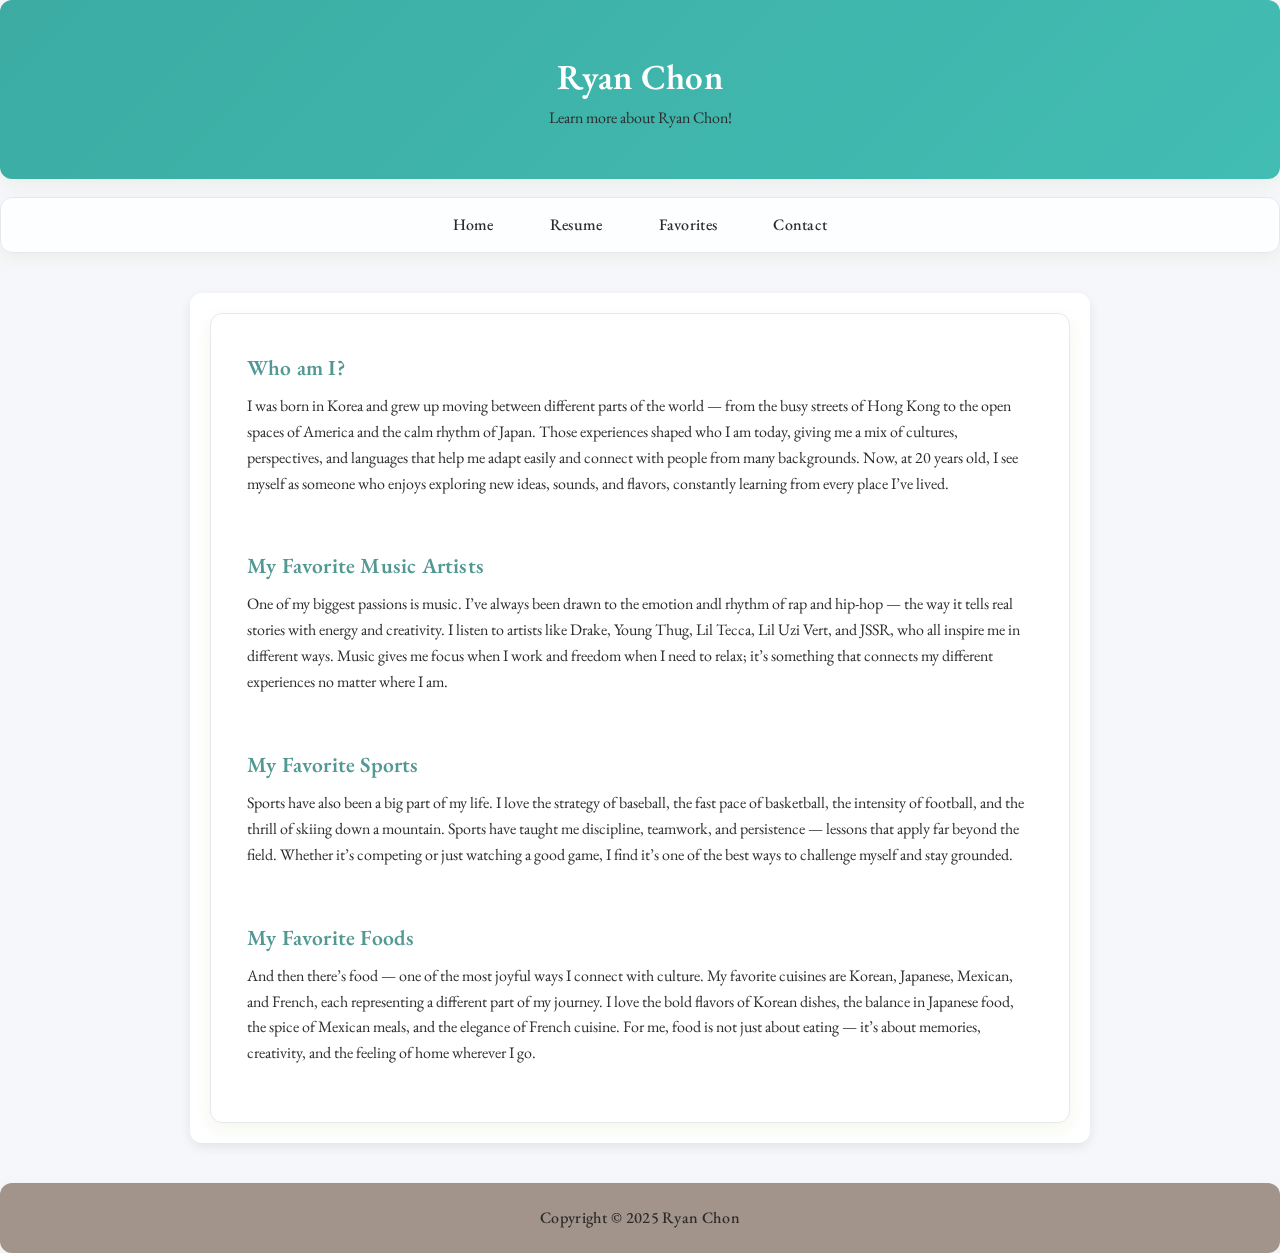
<file: index.html>
<!DOCTYPE html>
<html lang="en">
  <head>
    <meta charset="UTF-8" />
    <meta name="viewport" content="width=device-width, initial-scale=1.0" />
    <title>Semantic Tags</title>
    <link rel="stylesheet" href="./css/finalhwlayoutcopy.css" />
  </head>
  <body>
    <header>
      <h1>Ryan Chon</h1>
      <p>Learn more about Ryan Chon!</p>
    </header>

    <nav>
      <ul>
        <li><a href="index.html" class="active">Home</a></li>
        <li><a href="resume.html">Resume</a></li>
        <li><a href="favorites.html">Favorites</a></li>
        <li><a href="contact.html">Contact</a></li>
      </ul>
    </nav>
    <div id="container">
      <main>
        <section id="menus">
          <div id="menu1">
            <article>
              <h2>Who am I?</h2>
              <p>
                I was born in Korea and grew up moving between different parts
                of the world — from the busy streets of Hong Kong to the open
                spaces of America and the calm rhythm of Japan. Those
                experiences shaped who I am today, giving me a mix of cultures,
                perspectives, and languages that help me adapt easily and
                connect with people from many backgrounds. Now, at 20 years old,
                I see myself as someone who enjoys exploring new ideas, sounds,
                and flavors, constantly learning from every place I’ve lived.
              </p>
            </article>
          </div>

          <div id="menu2">
            <article>
              <h2>My Favorite Music Artists</h2>
              <p>
                One of my biggest passions is music. I’ve always been drawn to
                the emotion andl rhythm of rap and hip-hop — the way it tells
                real stories with energy and creativity. I listen to artists
                like Drake, Young Thug, Lil Tecca, Lil Uzi Vert, and JSSR, who
                all inspire me in different ways. Music gives me focus when I
                work and freedom when I need to relax; it’s something that
                connects my different experiences no matter where I am.
              </p>
            </article>
          </div>

          <div id="menu3">
            <article>
              <h2>My Favorite Sports</h2>
              <p>
                Sports have also been a big part of my life. I love the strategy
                of baseball, the fast pace of basketball, the intensity of
                football, and the thrill of skiing down a mountain. Sports have
                taught me discipline, teamwork, and persistence — lessons that
                apply far beyond the field. Whether it’s competing or just
                watching a good game, I find it’s one of the best ways to
                challenge myself and stay grounded.
              </p>
            </article>
          </div>

          <div id="menu4">
            <article>
              <h2>My Favorite Foods</h2>
              <p>
                And then there’s food — one of the most joyful ways I connect
                with culture. My favorite cuisines are Korean, Japanese,
                Mexican, and French, each representing a different part of my
                journey. I love the bold flavors of Korean dishes, the balance
                in Japanese food, the spice of Mexican meals, and the elegance
                of French cuisine. For me, food is not just about eating — it’s
                about memories, creativity, and the feeling of home wherever I
                go.
              </p>
            </article>
          </div>
        </section>
      </main>
    </div>
    <footer>
      <p>Copyright &copy; 2025 Ryan Chon</p>
    </footer>
  </body>
</html>
</file>
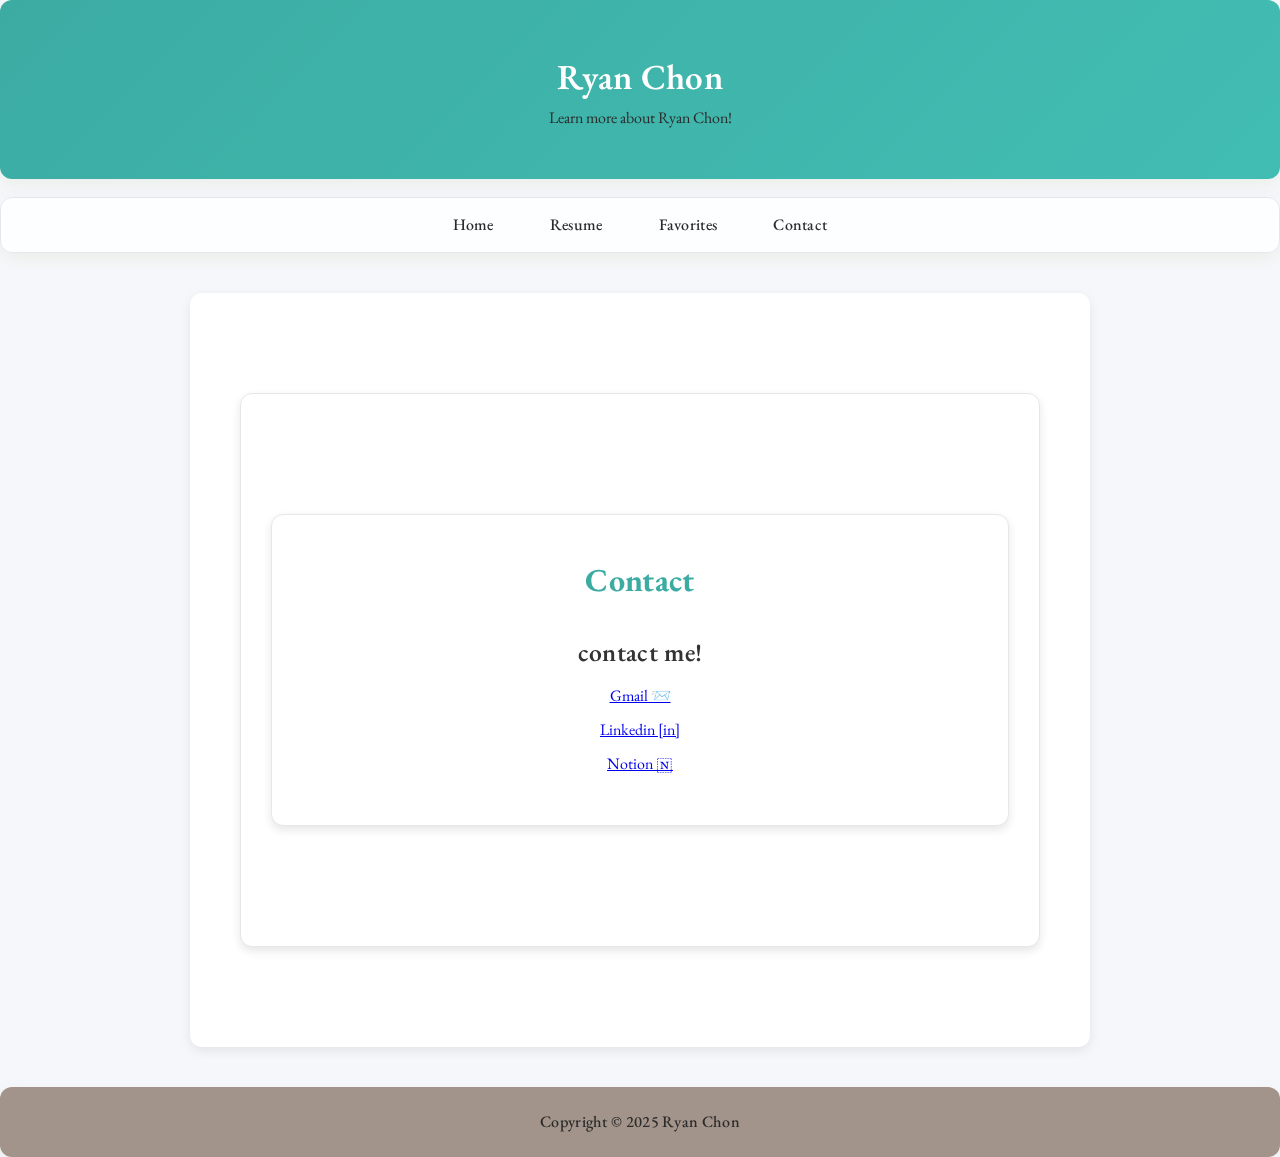
<file: contact copy.html>
<!DOCTYPE html>
<html lang="en">
  <head>
    <meta charset="UTF-8" />
    <meta name="viewport" content="width=device-width, initial-scale=1.0" />
    <title>Semantic Tags</title>
    <link rel="stylesheet" href="../css/finalhwlayoutcopy.css" />
  </head>
  <body>
    <header>
      <h1>Ryan Chon</h1>
      <p>Learn more about Ryan Chon!</p>
    </header>

    <nav>
      <ul>
        <li><a href="index.html">Home</a></li>
        <li><a href="resume.html">Resume</a></li>
        <li><a href="favorites.html">Favorites</a></li>
        <li><a href="contact.html" class="active">Contact</a></li>
      </ul>
    </nav>
    <main>
      <style>
        section {
          max-width: 800px;
          margin: 80px auto;
          background: white;
          border-radius: 12px;
          box-shadow: 0 4px 10px rgba(0, 0, 0, 0.1);
          padding: 40px 30px;
          text-align: center;
          scroll-margin-top: 90px; /* ensures correct positioning when clicked */
          animation: fadeIn 0.6s ease both;
        }

        section h1 {
          color: #3caca3;
          font-size: 2em;
          margin-bottom: 20px;
        }

        section h2 {
          color: #333;
          margin-top: 25px;
          margin-bottom: 10px;
          font-weight: 600;
        }

        section p {
          margin-bottom: 10px;
          font-size: 1.05em;
        }

        ul {
          list-style: none;
          padding: 0;
        }
        .contact-ul li {
          margin: 8px;
        }

        /* === ANIMATIONS === */
        @keyframes fadeIn {
          from {
            opacity: 0;
            transform: translateY(15px);
          }
          to {
            opacity: 1;
            transform: translateY(0);
          }
        }
      </style>

      <section>
        <section id="favorites">
          <h1>Contact</h1>

          <h2>contact me!</h2>
          <ul class="contact-ul">
            <li>
              <a href="ryanchon7@gmail.com" target="_blank"> Gmail 📨</a>
            </li>
            <li>
              <a href="https://www.linkedin.com/in/ryanchon/" target="_blank"
                >Linkedin [in]</a
              >
            </li>
            <li>
              <a
                href="https://www.notion.so/AI-Class-Homeworks-29a69740060e80db94adfdd371babbe3?source=copy_link"
                target="_blank"
                >Notion 🇳</a
              >
            </li>
          </ul>
        </section>
      </section>
    </main>
    <footer>
      <p>Copyright &copy; 2025 Ryan Chon</p>
    </footer>
  </body>
</html>
</file>
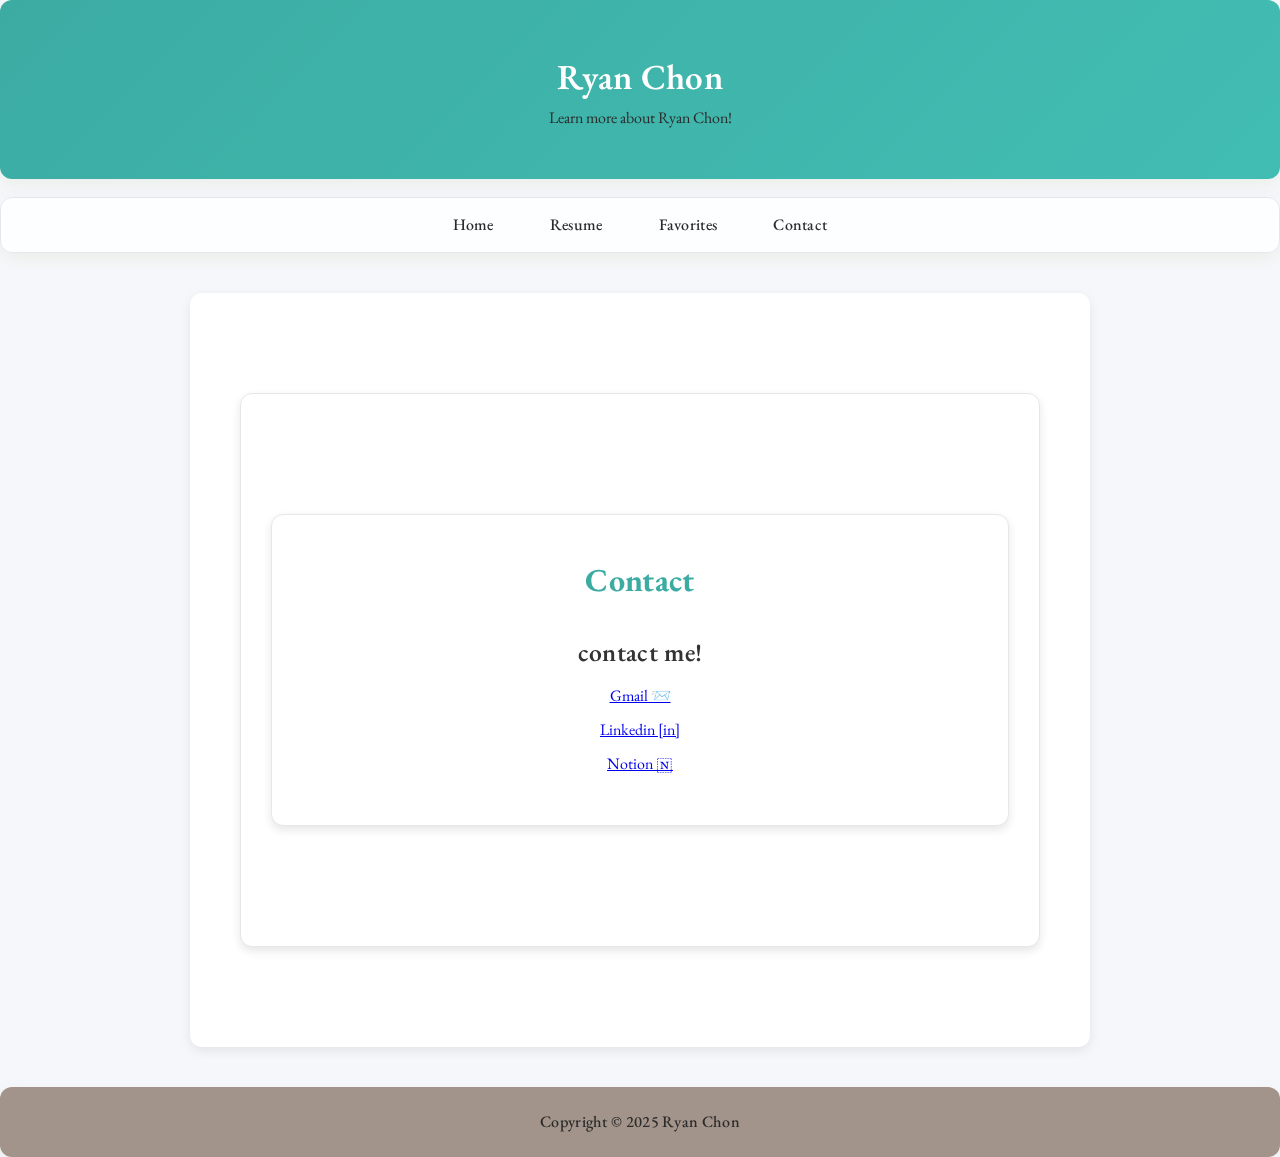
<file: contact.html>
<!DOCTYPE html>
<html lang="en">
  <head>
    <meta charset="UTF-8" />
    <meta name="viewport" content="width=device-width, initial-scale=1.0" />
    <title>Semantic Tags</title>
    <link rel="stylesheet" href="./css/finalhwlayoutcopy.css" />
  </head>
  <body>
    <header>
      <h1>Ryan Chon</h1>
      <p>Learn more about Ryan Chon!</p>
    </header>

    <nav>
      <ul>
        <li><a href="index.html">Home</a></li>
        <li><a href="resume.html">Resume</a></li>
        <li><a href="favorites.html">Favorites</a></li>
        <li><a href="contact.html" class="active">Contact</a></li>
      </ul>
    </nav>
    <main>
      <style>
        section {
          max-width: 800px;
          margin: 80px auto;
          background: white;
          border-radius: 12px;
          box-shadow: 0 4px 10px rgba(0, 0, 0, 0.1);
          padding: 40px 30px;
          text-align: center;
          scroll-margin-top: 90px; /* ensures correct positioning when clicked */
          animation: fadeIn 0.6s ease both;
        }

        section h1 {
          color: #3caca3;
          font-size: 2em;
          margin-bottom: 20px;
        }

        section h2 {
          color: #333;
          margin-top: 25px;
          margin-bottom: 10px;
          font-weight: 600;
        }

        section p {
          margin-bottom: 10px;
          font-size: 1.05em;
        }

        ul {
          list-style: none;
          padding: 0;
        }
        .contact-ul li {
          margin: 8px;
        }

        /* === ANIMATIONS === */
        @keyframes fadeIn {
          from {
            opacity: 0;
            transform: translateY(15px);
          }
          to {
            opacity: 1;
            transform: translateY(0);
          }
        }
      </style>

      <section>
        <section id="favorites">
          <h1>Contact</h1>

          <h2>contact me!</h2>
          <ul class="contact-ul">
            <li>
              <a href="ryanchon7@gmail.com" target="_blank"> Gmail 📨</a>
            </li>
            <li>
              <a href="https://www.linkedin.com/in/ryanchon/" target="_blank"
                >Linkedin [in]</a
              >
            </li>
            <li>
              <a
                href="https://www.notion.so/AI-Class-Homeworks-29a69740060e80db94adfdd371babbe3?source=copy_link"
                target="_blank"
                >Notion 🇳</a
              >
            </li>
          </ul>
        </section>
      </section>
    </main>
    <footer>
      <p>Copyright &copy; 2025 Ryan Chon</p>
    </footer>
  </body>
</html>
</file>
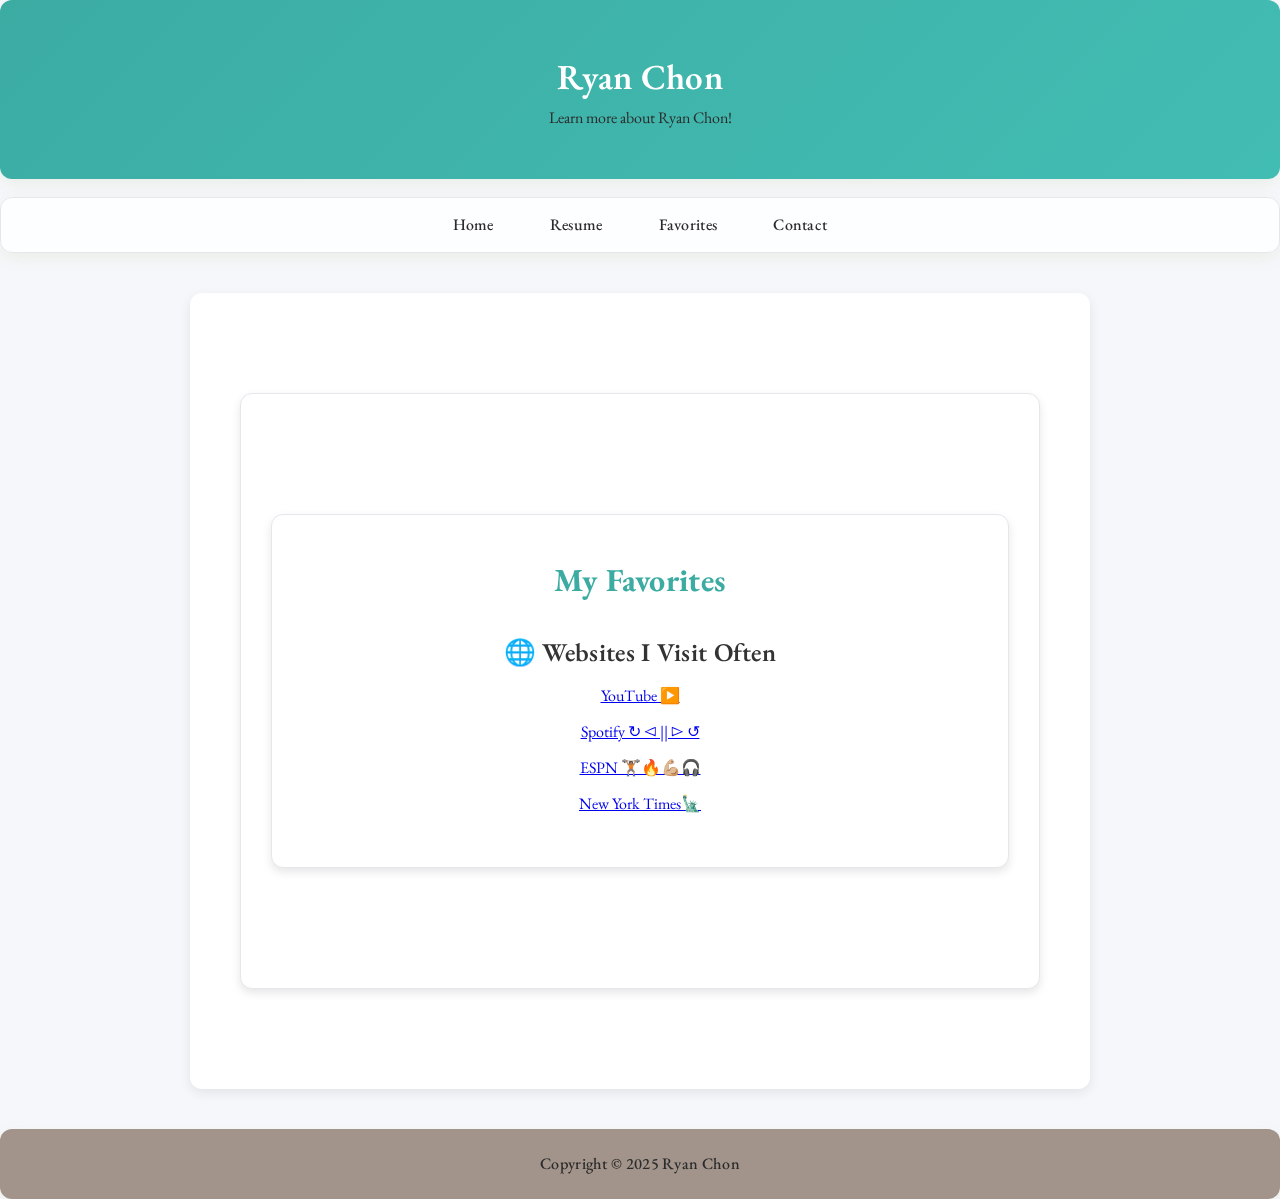
<file: favorites copy.html>
<!DOCTYPE html>
<html lang="en">
  <head>
    <meta charset="UTF-8" />
    <meta name="viewport" content="width=device-width, initial-scale=1.0" />
    <title>Semantic Tags</title>
    <link rel="stylesheet" href="../css/finalhwlayoutcopy.css" />
  </head>
  <body>
    <header>
      <h1>Ryan Chon</h1>
      <p>Learn more about Ryan Chon!</p>
    </header>

    <nav>
      <ul>
        <li><a href="index.html">Home</a></li>
        <li><a href="resume.html">Resume</a></li>
        <li><a href="favorites.html" class="active">Favorites</a></li>
        <li><a href="contact.html">Contact</a></li>
      </ul>
    </nav>

    <style>
      section {
        max-width: 800px;
        margin: 80px auto;
        background: white;
        border-radius: 12px;
        box-shadow: 0 4px 10px rgba(0, 0, 0, 0.1);
        padding: 40px 30px;
        text-align: center;
        scroll-margin-top: 90px; /* ensures correct positioning when clicked */
        animation: fadeIn 0.6s ease both;
      }

      section h1 {
        color: #3caca3;
        font-size: 2em;
        margin-bottom: 20px;
      }

      section h2 {
        color: #333;
        margin-top: 25px;
        margin-bottom: 10px;
        font-weight: 600;
      }

      section p {
        margin-bottom: 10px;
        font-size: 1.05em;
      }

      ul {
        list-style: none;
        padding: 0;
      }

      .contact-ul li {
        margin: 10px;
      }

      /* === ANIMATIONS === */
      @keyframes fadeIn {
        from {
          opacity: 0;
          transform: translateY(15px);
        }
        to {
          opacity: 1;
          transform: translateY(0);
        }
      }
    </style>

    <main>
      <section>
        <section id="favorites">
          <h1>My Favorites</h1>

          <h2>🌐 Websites I Visit Often</h2>
          <ul class="contact-ul">
            <li>
              <a href="https://www.youtube.com" target="_blank">YouTube ▶️</a>
            </li>
            <li>
              <a href="https://www.spotify.com" target="_blank"
                >Spotify ↻ ◁ || ▷ ↺</a
              >
            </li>
            <li>
              <a href="https://www.espn.com" target="_blank">ESPN 🏋🏽🔥💪🏼🎧</a>
            </li>
            <li>
              <a href="https://www.nytimes.com" target="_blank"
                >New York Times🗽</a
              >
            </li>
          </ul>
        </section>
      </section>
    </main>
    <footer>
      <p>Copyright &copy; 2025 Ryan Chon</p>
    </footer>
  </body>
</html>
</file>
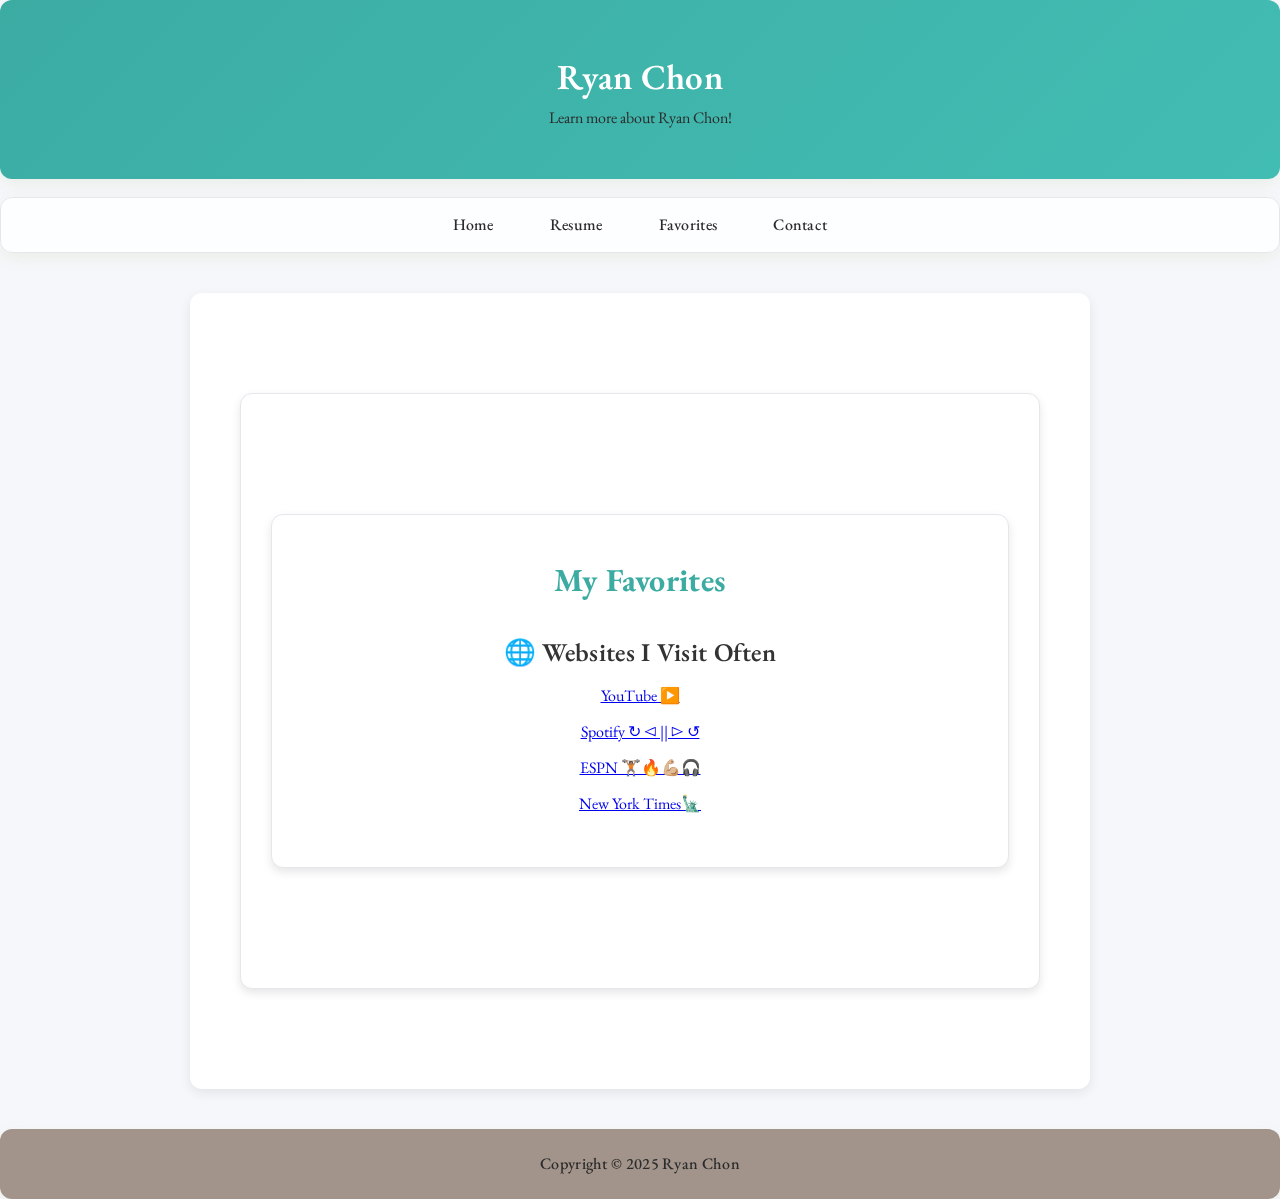
<file: favorites.html>
<!DOCTYPE html>
<html lang="en">
  <head>
    <meta charset="UTF-8" />
    <meta name="viewport" content="width=device-width, initial-scale=1.0" />
    <title>Semantic Tags</title>
    <link rel="stylesheet" href="./css/finalhwlayoutcopy.css" />
  </head>
  <body>
    <header>
      <h1>Ryan Chon</h1>
      <p>Learn more about Ryan Chon!</p>
    </header>

    <nav>
      <ul>
        <li><a href="index.html">Home</a></li>
        <li><a href="resume.html">Resume</a></li>
        <li><a href="favorites.html" class="active">Favorites</a></li>
        <li><a href="contact.html">Contact</a></li>
      </ul>
    </nav>

    <style>
      section {
        max-width: 800px;
        margin: 80px auto;
        background: white;
        border-radius: 12px;
        box-shadow: 0 4px 10px rgba(0, 0, 0, 0.1);
        padding: 40px 30px;
        text-align: center;
        scroll-margin-top: 90px; /* ensures correct positioning when clicked */
        animation: fadeIn 0.6s ease both;
      }

      section h1 {
        color: #3caca3;
        font-size: 2em;
        margin-bottom: 20px;
      }

      section h2 {
        color: #333;
        margin-top: 25px;
        margin-bottom: 10px;
        font-weight: 600;
      }

      section p {
        margin-bottom: 10px;
        font-size: 1.05em;
      }

      ul {
        list-style: none;
        padding: 0;
      }

      .contact-ul li {
        margin: 10px;
      }

      /* === ANIMATIONS === */
      @keyframes fadeIn {
        from {
          opacity: 0;
          transform: translateY(15px);
        }
        to {
          opacity: 1;
          transform: translateY(0);
        }
      }
    </style>

    <main>
      <section>
        <section id="favorites">
          <h1>My Favorites</h1>

          <h2>🌐 Websites I Visit Often</h2>
          <ul class="contact-ul">
            <li>
              <a href="https://www.youtube.com" target="_blank">YouTube ▶️</a>
            </li>
            <li>
              <a href="https://www.spotify.com" target="_blank"
                >Spotify ↻ ◁ || ▷ ↺</a
              >
            </li>
            <li>
              <a href="https://www.espn.com" target="_blank">ESPN 🏋🏽🔥💪🏼🎧</a>
            </li>
            <li>
              <a href="https://www.nytimes.com" target="_blank"
                >New York Times🗽</a
              >
            </li>
          </ul>
        </section>
      </section>
    </main>
    <footer>
      <p>Copyright &copy; 2025 Ryan Chon</p>
    </footer>
  </body>
</html>
</file>
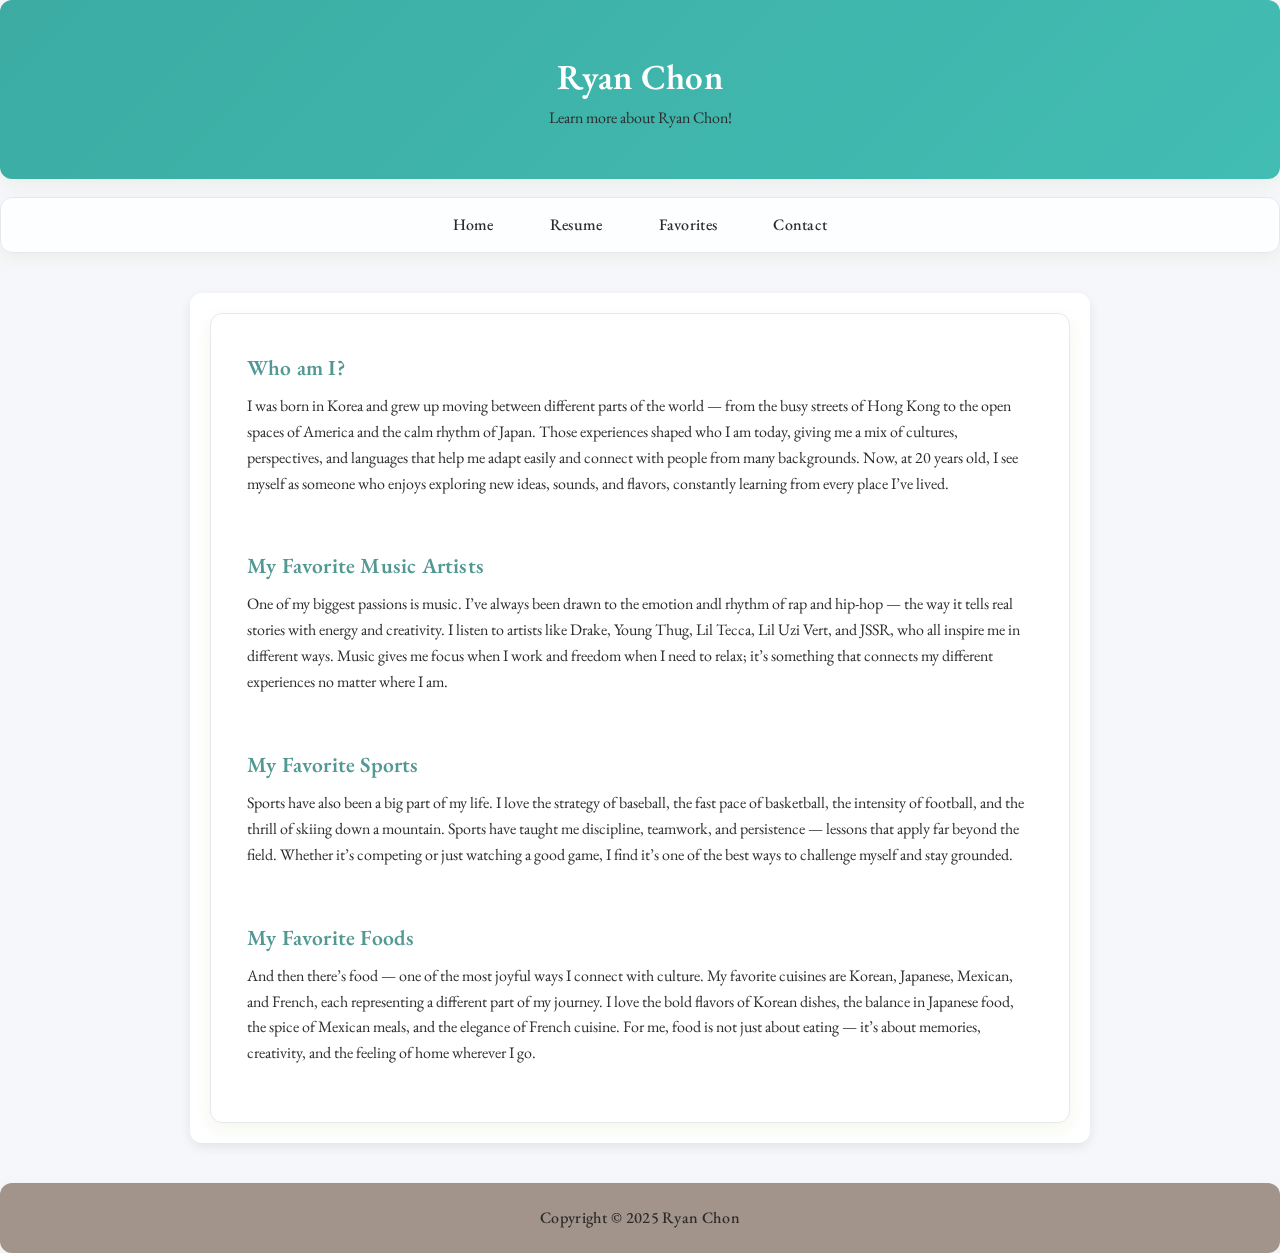
<file: index copy.html>
<!DOCTYPE html>
<html lang="en">
  <head>
    <meta charset="UTF-8" />
    <meta name="viewport" content="width=device-width, initial-scale=1.0" />
    <title>Semantic Tags</title>
    <link rel="stylesheet" href="../css/finalhwlayoutcopy.css" />
  </head>
  <body>
    <header>
      <h1>Ryan Chon</h1>
      <p>Learn more about Ryan Chon!</p>
    </header>

    <nav>
      <ul>
        <li><a href="index.html" class="active">Home</a></li>
        <li><a href="resume.html">Resume</a></li>
        <li><a href="favorites.html">Favorites</a></li>
        <li><a href="contact.html">Contact</a></li>
      </ul>
    </nav>
    <div id="container">
      <main>
        <section id="menus">
          <div id="menu1">
            <article>
              <h2>Who am I?</h2>
              <p>
                I was born in Korea and grew up moving between different parts
                of the world — from the busy streets of Hong Kong to the open
                spaces of America and the calm rhythm of Japan. Those
                experiences shaped who I am today, giving me a mix of cultures,
                perspectives, and languages that help me adapt easily and
                connect with people from many backgrounds. Now, at 20 years old,
                I see myself as someone who enjoys exploring new ideas, sounds,
                and flavors, constantly learning from every place I’ve lived.
              </p>
            </article>
          </div>

          <div id="menu2">
            <article>
              <h2>My Favorite Music Artists</h2>
              <p>
                One of my biggest passions is music. I’ve always been drawn to
                the emotion andl rhythm of rap and hip-hop — the way it tells
                real stories with energy and creativity. I listen to artists
                like Drake, Young Thug, Lil Tecca, Lil Uzi Vert, and JSSR, who
                all inspire me in different ways. Music gives me focus when I
                work and freedom when I need to relax; it’s something that
                connects my different experiences no matter where I am.
              </p>
            </article>
          </div>

          <div id="menu3">
            <article>
              <h2>My Favorite Sports</h2>
              <p>
                Sports have also been a big part of my life. I love the strategy
                of baseball, the fast pace of basketball, the intensity of
                football, and the thrill of skiing down a mountain. Sports have
                taught me discipline, teamwork, and persistence — lessons that
                apply far beyond the field. Whether it’s competing or just
                watching a good game, I find it’s one of the best ways to
                challenge myself and stay grounded.
              </p>
            </article>
          </div>

          <div id="menu4">
            <article>
              <h2>My Favorite Foods</h2>
              <p>
                And then there’s food — one of the most joyful ways I connect
                with culture. My favorite cuisines are Korean, Japanese,
                Mexican, and French, each representing a different part of my
                journey. I love the bold flavors of Korean dishes, the balance
                in Japanese food, the spice of Mexican meals, and the elegance
                of French cuisine. For me, food is not just about eating — it’s
                about memories, creativity, and the feeling of home wherever I
                go.
              </p>
            </article>
          </div>
        </section>
      </main>
    </div>
    <footer>
      <p>Copyright &copy; 2025 Ryan Chon</p>
    </footer>
  </body>
</html>
</file>
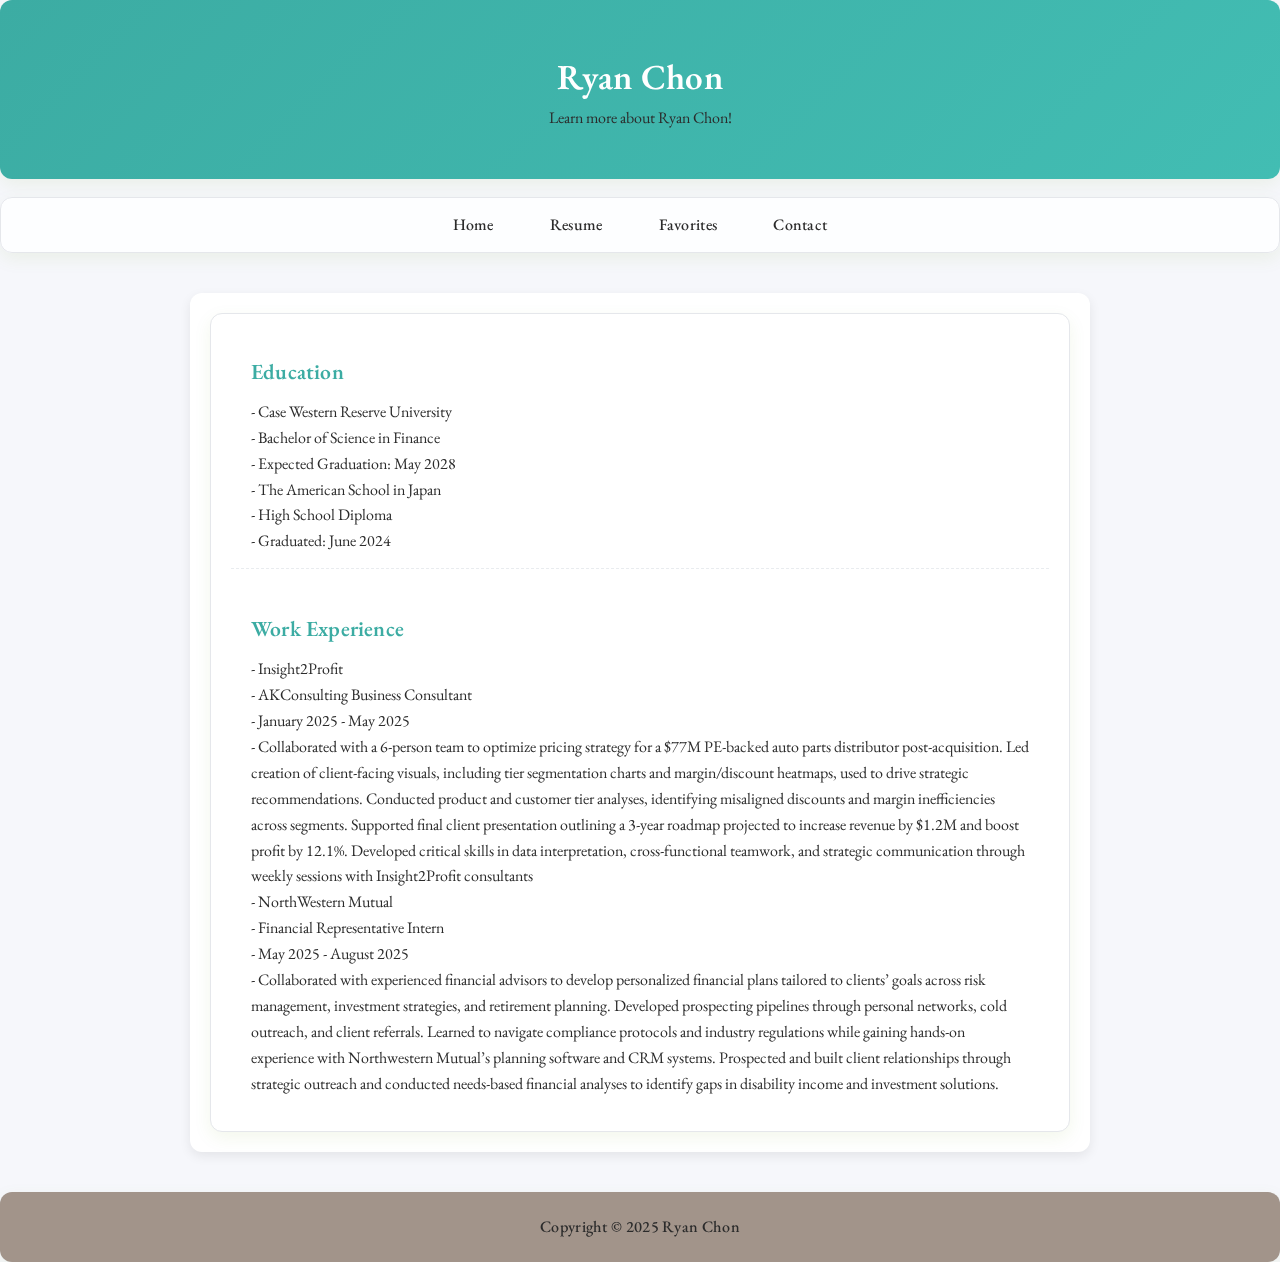
<file: resume copy.html>
<!DOCTYPE html>
<html lang="en">
  <head>
    <meta charset="UTF-8" />
    <meta name="viewport" content="width=device-width, initial-scale=1.0" />
    <title>Semantic Tags</title>
    <link rel="stylesheet" href="../css/finalhwlayoutcopy.css" />
  </head>
  <body>
    <header>
      <h1>Ryan Chon</h1>
      <p>Learn more about Ryan Chon!</p>
    </header>

    <nav>
      <ul>
        <li><a href="index.html">Home</a></li>
        <li><a href="resume.html" class="active" >Resume</a></li>
        <li><a href="favorites.html">Favorites</a></li>
        <li><a href="contact.html">Contact</a></li>
      </ul>
    </nav>

    <main>
      <section>
        <article>
          <h2>Education</h2>
          <p>- Case Western Reserve University</p>
          <p>- Bachelor of Science in Finance</p>
          <p>- Expected Graduation: May 2028</p>
          <p>- The American School in Japan</p>
          <p>- High School Diploma</p>
          <p>- Graduated: June 2024</p>
        </article>

        <article>
          <h2>Work Experience</h2>
<p>- Insight2Profit</p>
<p>- AKConsulting Business Consultant</p>
<p>- January 2025 - May 2025</p>

<p>- Collaborated with a 6-person team to optimize pricing strategy for a $77M PE-backed auto parts distributor post-acquisition. Led creation of client-facing visuals, including tier segmentation charts and margin/discount heatmaps, used to drive strategic recommendations. Conducted product and customer tier analyses, identifying misaligned discounts and margin inefficiencies across segments. Supported final client presentation outlining a 3-year roadmap projected to increase revenue by $1.2M and boost profit by 12.1%. Developed critical skills in data interpretation, cross-functional teamwork, and strategic communication through weekly sessions
with Insight2Profit consultants</p>
<p> </p>
<p>- NorthWestern Mutual</p>
<p>- Financial Representative Intern</p>
<p>- May 2025 - August 2025</p>
<p>- Collaborated with experienced financial advisors to develop personalized financial plans tailored to clients’ goals across risk management, investment strategies, and retirement planning. Developed prospecting pipelines through personal networks, cold outreach, and client referrals. Learned to navigate compliance protocols and industry regulations while gaining hands-on experience with Northwestern Mutual’s planning software and CRM systems. Prospected and built client relationships through strategic outreach and conducted needs-based financial analyses to identify gaps in disability income and investment solutions.</p>

        </article>
    </main>

    <footer>
      <p>Copyright &copy; 2025 Ryan Chon</p>
    </footer>
  </body>
</html>
</file>
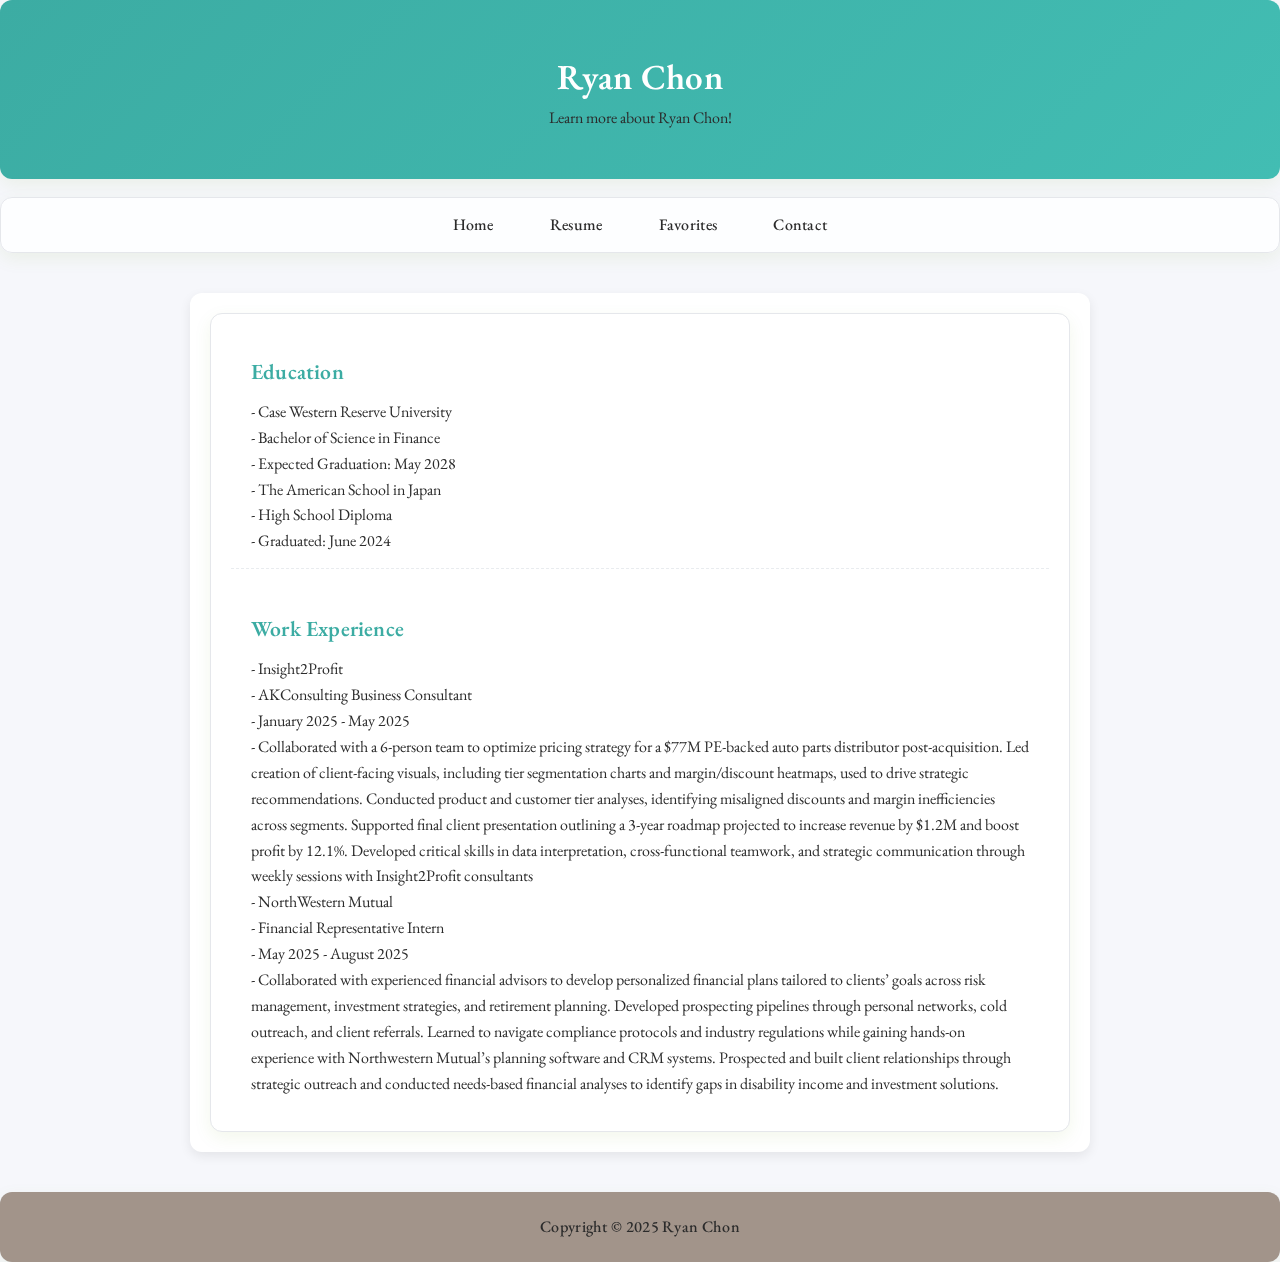
<file: resume.html>
<!DOCTYPE html>
<html lang="en">
  <head>
    <meta charset="UTF-8" />
    <meta name="viewport" content="width=device-width, initial-scale=1.0" />
    <title>Semantic Tags</title>
    <link rel="stylesheet" href="./css/finalhwlayoutcopy.css" />
  </head>
  <body>
    <header>
      <h1>Ryan Chon</h1>
      <p>Learn more about Ryan Chon!</p>
    </header>

    <nav>
      <ul>
        <li><a href="index.html">Home</a></li>
        <li><a href="resume.html" class="active" >Resume</a></li>
        <li><a href="favorites.html">Favorites</a></li>
        <li><a href="contact.html">Contact</a></li>
      </ul>
    </nav>

    <main>
      <section>
        <article>
          <h2>Education</h2>
          <p>- Case Western Reserve University</p>
          <p>- Bachelor of Science in Finance</p>
          <p>- Expected Graduation: May 2028</p>
          <p>- The American School in Japan</p>
          <p>- High School Diploma</p>
          <p>- Graduated: June 2024</p>
        </article>

        <article>
          <h2>Work Experience</h2>
<p>- Insight2Profit</p>
<p>- AKConsulting Business Consultant</p>
<p>- January 2025 - May 2025</p>

<p>- Collaborated with a 6-person team to optimize pricing strategy for a $77M PE-backed auto parts distributor post-acquisition. Led creation of client-facing visuals, including tier segmentation charts and margin/discount heatmaps, used to drive strategic recommendations. Conducted product and customer tier analyses, identifying misaligned discounts and margin inefficiencies across segments. Supported final client presentation outlining a 3-year roadmap projected to increase revenue by $1.2M and boost profit by 12.1%. Developed critical skills in data interpretation, cross-functional teamwork, and strategic communication through weekly sessions
with Insight2Profit consultants</p>
<p> </p>
<p>- NorthWestern Mutual</p>
<p>- Financial Representative Intern</p>
<p>- May 2025 - August 2025</p>
<p>- Collaborated with experienced financial advisors to develop personalized financial plans tailored to clients’ goals across risk management, investment strategies, and retirement planning. Developed prospecting pipelines through personal networks, cold outreach, and client referrals. Learned to navigate compliance protocols and industry regulations while gaining hands-on experience with Northwestern Mutual’s planning software and CRM systems. Prospected and built client relationships through strategic outreach and conducted needs-based financial analyses to identify gaps in disability income and investment solutions.</p>

        </article>
    </main>

    <footer>
      <p>Copyright &copy; 2025 Ryan Chon</p>
    </footer>
  </body>
</html>
</file>
<file: css/finalhwlayoutcopy.css>
/* ------------- Typography: EB Garamond (Google Fonts) ------------- */
/* If you can't add a <link> tag in HTML, you can keep this @import.
   Otherwise use:
   <link href="https://fonts.googleapis.com/css2?family=EB+Garamond:wght@400;500;600;700&display=swap" rel="stylesheet"> */
@import url("https://fonts.googleapis.com/css2?family=EB+Garamond:wght@400;500;600;700&display=swap");

/* ------------- Design Tokens ------------- */
:root {
  --bg: #f6f7fb;
  --panel: #ffffff;
  --text: #2b2b2b;
  --muted: #6a6a6a;

  --brand: #3caca3; /* refined deep green */
  --brand-600: #3caca3;
  --brand-200: #cfe9d4;

  --border: #e5e7eb;
  --shadow: 0 6px 18px rgba(105, 155, 19, 0.08);
  --radius: 12px;
}

/* ------------- Reset / Base ------------- */
* {
  margin: 0;
  padding: 0;
  box-sizing: border-box;
}

html {
  scroll-behavior: smooth;
}

body {
  font-family: "EB Garamond", Garamond, "Times New Roman", serif;
  font-weight: 400;
  color: var(--text);
  background: var(--bg);
  line-height: 1.62;
}

/* Provide consistent inner gutters across sections */
header,
nav,
main,
section,
article,
aside,
footer {
  padding: 20px;
}

/* ------------- Header ------------- */
header {
  background: linear-gradient(135deg, var(--brand) 0%, #42bdb3 100%);
  color: #fff;
  text-align: center;
  padding: 48px 24px;
  border-radius: var(--radius);
  box-shadow: var(--shadow);
}

header h1,
header h2 {
  letter-spacing: 0.3px;
  font-weight: 600;
}

/* ------------- Navigation ------------- */
nav {
  position: sticky;
  top: 0;
  z-index: 10;
  background: #ffffffcc; /* translucent white */
  backdrop-filter: saturate(160%) blur(8px);
  padding: 14px 20px;
  margin-top: 18px;
  border: 1px solid var(--border);
  border-radius: var(--radius);
  box-shadow: var(--shadow);
}

nav ul {
  list-style: none;
  display: flex;
  gap: 36px;
  justify-content: center;
  align-items: center;
  flex-wrap: wrap;
}

nav a {
  color: var(--text);
  text-decoration: none;
  font-weight: 500;
  letter-spacing: 0.3px;
  padding: 6px 10px;
  border-radius: 8px;
  transition: color 0.2s ease, background-color 0.2s ease;
}

nav a:hover,
nav a:focus {
  color: var(--brand);
  background: var(--brand-200);
}

/* ------------- Main / Layout ------------- */
main {
  max-width: 900px;
  margin: 40px auto;
  background: #fff;
  border-radius: 12px;
  box-shadow: 0 4px 12px rgba(0, 0, 0, 0.08);
}

/* Only apply grid layout on pages that have a sidebar */
main.with-sidebar {
  display: grid;
  grid-template-columns: 3fr 1fr;
  gap: 20px;
}

/* Content panels */
section,
aside {
  background: var(--panel);
  border: 1px solid var(--border);
  border-radius: var(--radius);
  box-shadow: var(--shadow);
}

/* Section (primary content) */
section {
  padding: auto;
}

article {
  margin-bottom: 22px;
  padding-bottom: 14px;
  border-bottom: 1px dashed #e9ecef;
}

article:last-child {
  margin-bottom: 0;
  border-bottom: 0;
}

article h2 {
  font-weight: 600;
  font-size: 1.35rem;
  margin-bottom: 10px;
  color: var(--brand-600);
  letter-spacing: 0.2px;
}

/* ------------- Footer ------------- */
footer {
  background: #50351d82;
  color: #f5f5f5;
  text-align: center;
  padding: 22px;
  margin-top: 28px;
  border-radius: var(--radius);
  box-shadow: var(--shadow);
  letter-spacing: 0.3px;
  font-weight: 500;
}

/* ------------- Utilities / Typography ------------- */
p {
  color: var(--text);
}
small,
.muted {
  color: var(--muted);
}

h1,
h2,
h3 {
  font-family: "EB Garamond", Garamond, serif;
  letter-spacing: 0.3px;
}

h1 {
  font-size: 2.2rem;
}
h2 {
  font-size: 1.6rem;
}
h3 {
  font-size: 1.3rem;
}

a {
  transition: opacity 0.2s ease;
}
a:active {
  opacity: 0.85;
}

#menus {
  align-items: stretch;
  width: 100%;
}
#menus > div article {
  height: 95%;
  margin-bottom: 20px;
  position: relative;
  padding: 16px;
}
#menus h2 {
  position: center;
  right: 5%;
  bottom: 10px;
  color: #529893;
  margin-bottom: 0.5rem;
}
#menu1,
#menu2,
#menu3,
#menu4,
#menu5 {
  width: 100%;
}
#menu1 {
  background: url() no-repeat center/cover;
}
#menu2 {
  background: url() no-repeat center/cover;
}
#menu3 {
  background: url() no-repeat center/cover;
}
#menu4 {
  background: url() no-repeat center/cover;
}
#menu5 {
  background: url() no-repeat center/cover;
}
/* ------------- Responsiveness ------------- */
@media (max-width: 980px) {
  main {
    grid-template-columns: 1fr; /* stack content and sidebar */
  }
}

@media (max-width: 640px) {
  header {
    padding: 36px 18px;
  }
  nav ul {
    gap: 18px;
  }
  main {
    padding: 22px 16px;
  }
  section,
  aside {
    padding: 18px;
  }
}

/* 태블릿 */
@media (max-width: 1023px) {
  #menus {
    display: flex;
    justify-content: space-between;
    flex-wrap: wrap;
  }
  #menu1,
  #menu2,
  #menu3,
  #menu4 {
    width: 49%;
  }
}
</file>
